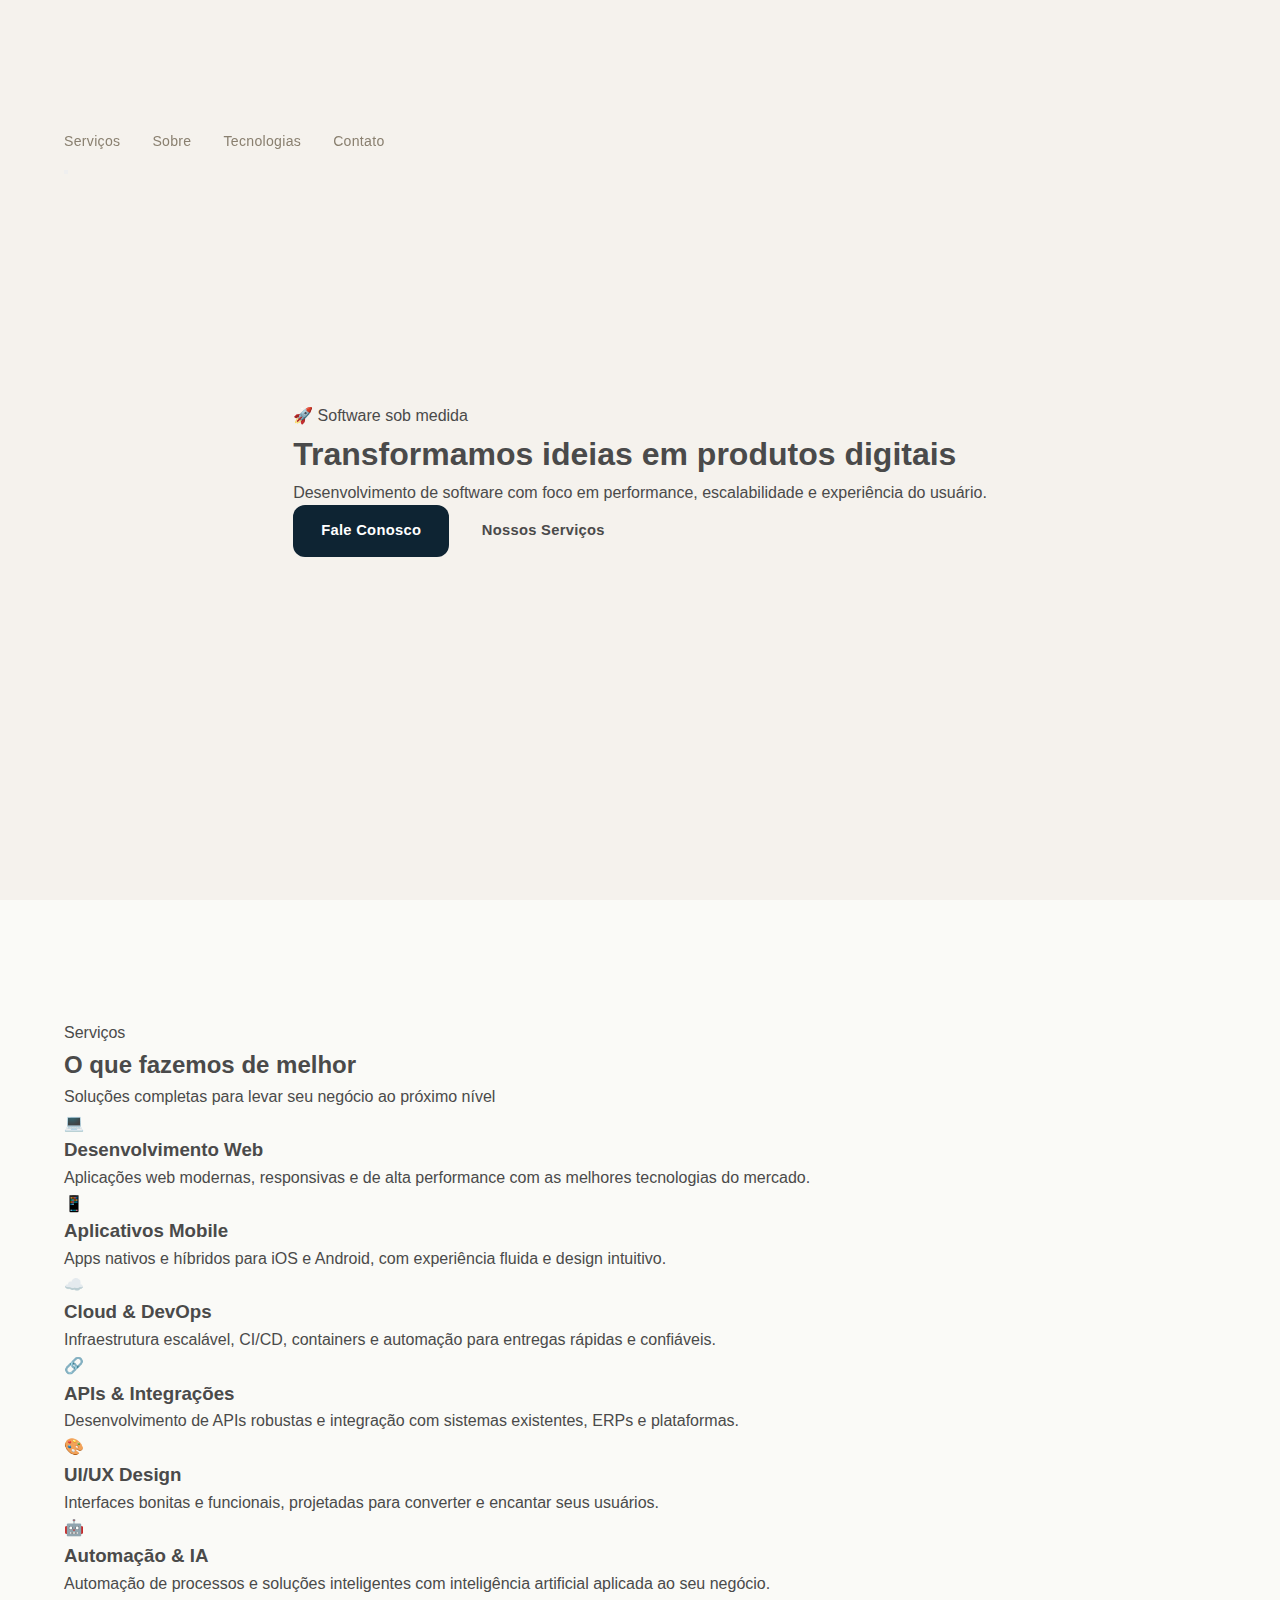
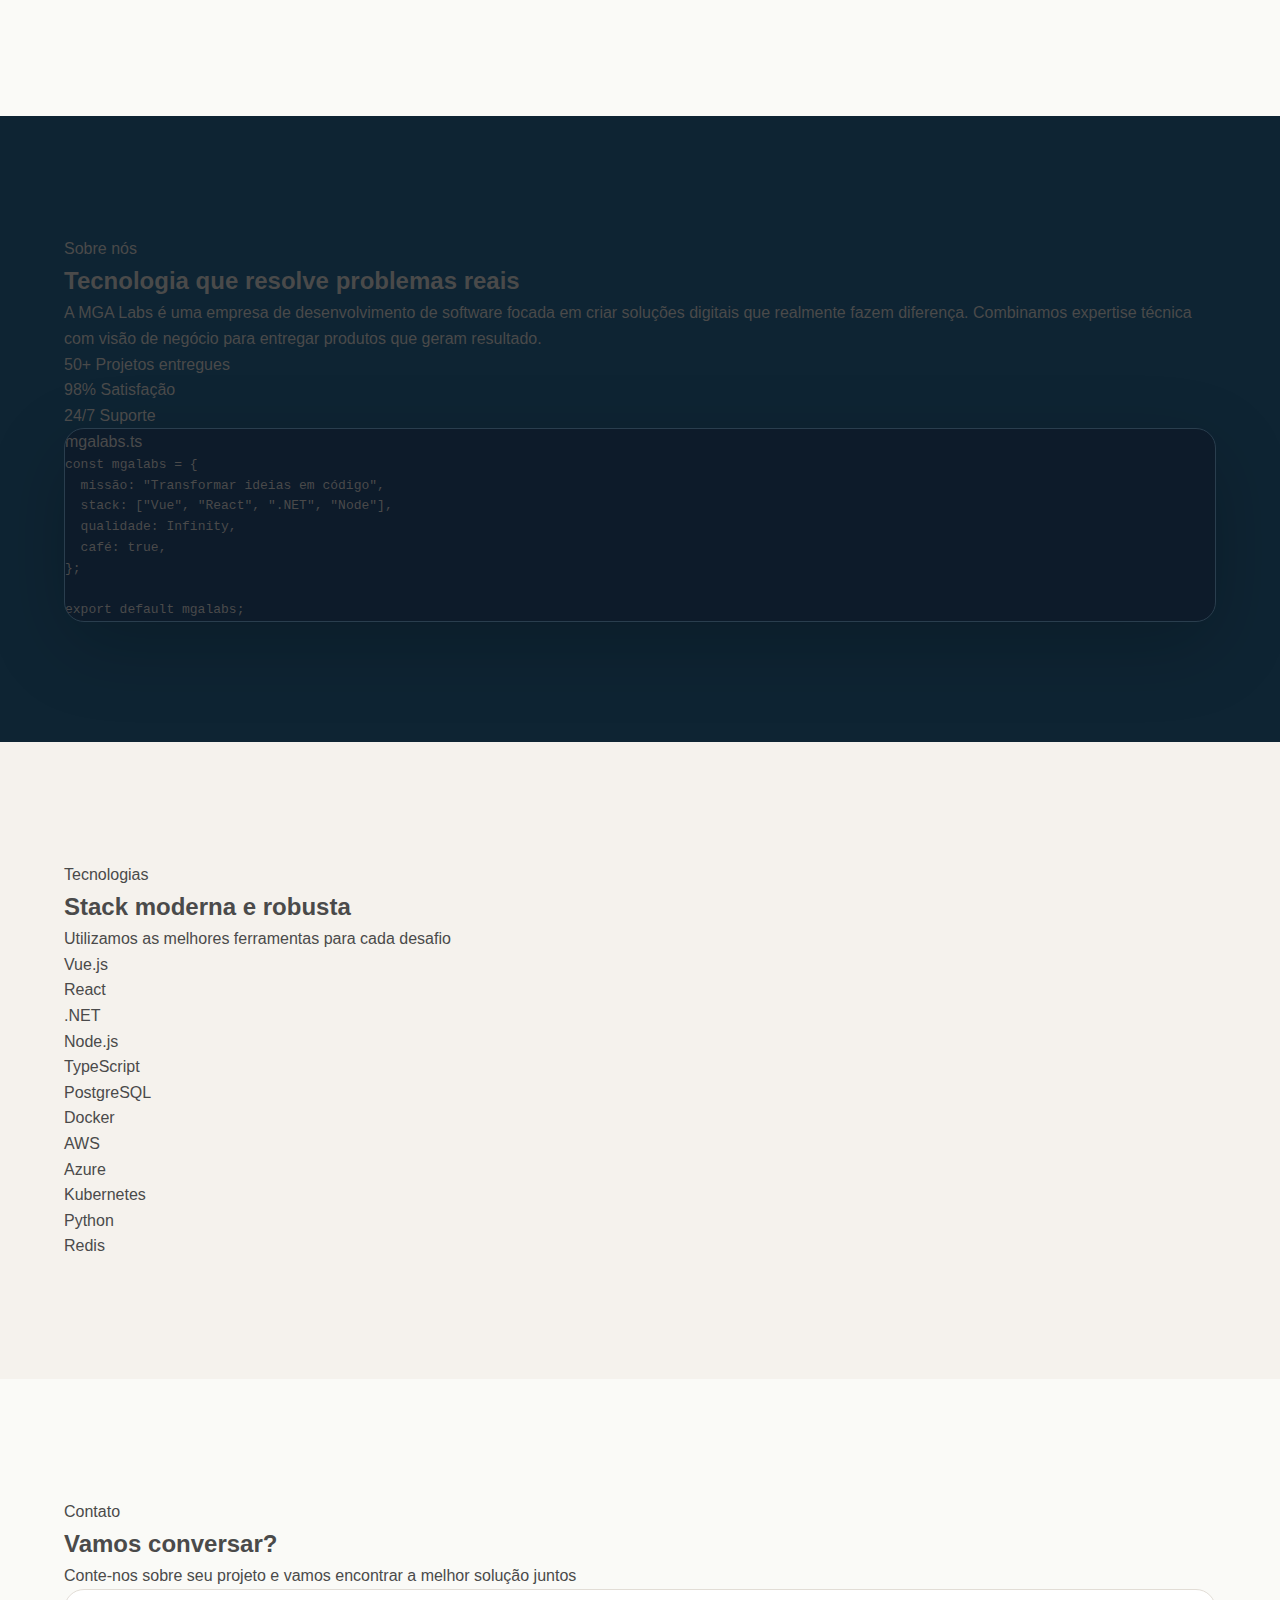
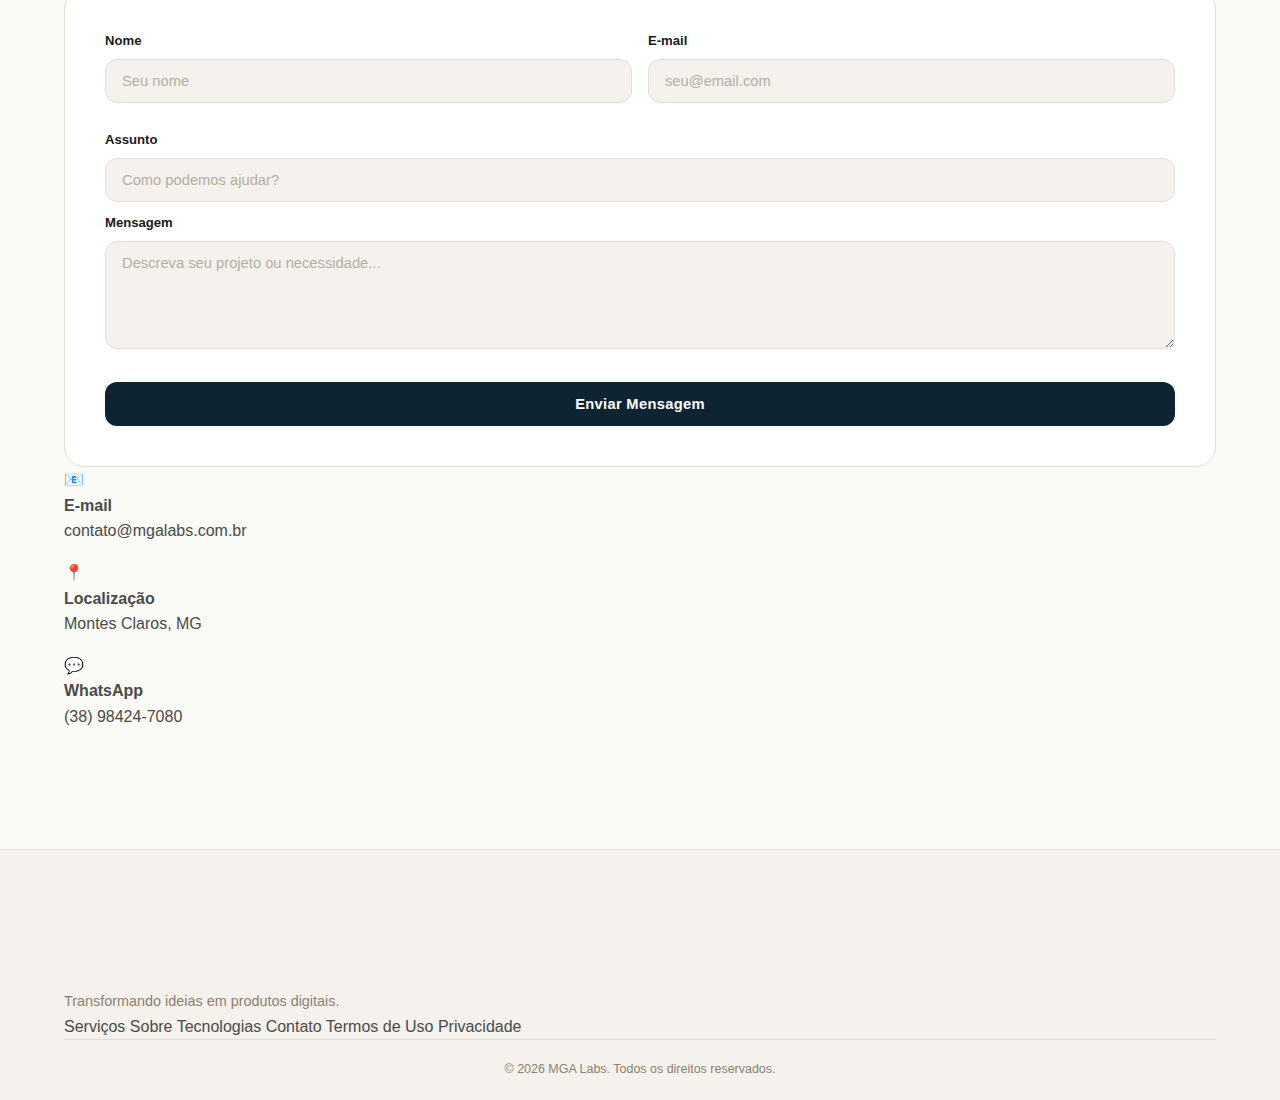
<file: index.html>
<!DOCTYPE html>
<html lang="pt-BR">
<head>
  <meta charset="UTF-8">
  <meta name="viewport" content="width=device-width, initial-scale=1.0">
  <title>MGA Labs | Desenvolvimento de Software</title>
  <meta name="description" content="MGA Labs - Soluções em desenvolvimento de software sob medida. Transformamos ideias em produtos digitais de alta performance.">
  <link rel="preconnect" href="https://fonts.googleapis.com">
  <link rel="preconnect" href="https://fonts.gstatic.com" crossorigin>
  <link href="https://fonts.googleapis.com/css2?family=Inter:wght@300;400;500;600;700;800&display=swap" rel="stylesheet">
  <link rel="stylesheet" href="style.css">
  <link rel="icon" type="image/png" href="logo.png">
</head>
<body>
  <!-- Navbar -->
  <nav class="navbar" id="navbar">
    <div class="container nav-content">
      <a href="#" class="nav-logo">
        <img src="logo.png" alt="MGA Labs" class="logo-img">
      </a>
      <ul class="nav-links">
        <li><a href="#services">Serviços</a></li>
        <li><a href="#about">Sobre</a></li>
        <li><a href="#tech">Tecnologias</a></li>
        <li><a href="#contact">Contato</a></li>
      </ul>
      <button class="nav-toggle" aria-label="Menu" onclick="toggleMenu()">
        <span></span><span></span><span></span>
      </button>
    </div>
  </nav>

  <!-- Hero -->
  <section class="hero">
    <div class="hero-bg"></div>
    <div class="container hero-content">
      <div class="hero-badge">🚀 Software sob medida</div>
      <h1>Transformamos <span class="gradient-text">ideias</span> em produtos digitais</h1>
      <p class="hero-subtitle">Desenvolvimento de software com foco em performance, escalabilidade e experiência do usuário.</p>
      <div class="hero-actions">
        <a href="#contact" class="btn btn-primary">Fale Conosco</a>
        <a href="#services" class="btn btn-outline">Nossos Serviços</a>
      </div>
    </div>
  </section>

  <!-- Services -->
  <section class="services" id="services">
    <div class="container">
      <div class="section-header">
        <span class="section-tag">Serviços</span>
        <h2>O que fazemos de melhor</h2>
        <p>Soluções completas para levar seu negócio ao próximo nível</p>
      </div>
      <div class="services-grid">
        <div class="service-card">
          <div class="service-icon">💻</div>
          <h3>Desenvolvimento Web</h3>
          <p>Aplicações web modernas, responsivas e de alta performance com as melhores tecnologias do mercado.</p>
        </div>
        <div class="service-card">
          <div class="service-icon">📱</div>
          <h3>Aplicativos Mobile</h3>
          <p>Apps nativos e híbridos para iOS e Android, com experiência fluida e design intuitivo.</p>
        </div>
        <div class="service-card">
          <div class="service-icon">☁️</div>
          <h3>Cloud & DevOps</h3>
          <p>Infraestrutura escalável, CI/CD, containers e automação para entregas rápidas e confiáveis.</p>
        </div>
        <div class="service-card">
          <div class="service-icon">🔗</div>
          <h3>APIs & Integrações</h3>
          <p>Desenvolvimento de APIs robustas e integração com sistemas existentes, ERPs e plataformas.</p>
        </div>
        <div class="service-card">
          <div class="service-icon">🎨</div>
          <h3>UI/UX Design</h3>
          <p>Interfaces bonitas e funcionais, projetadas para converter e encantar seus usuários.</p>
        </div>
        <div class="service-card">
          <div class="service-icon">🤖</div>
          <h3>Automação & IA</h3>
          <p>Automação de processos e soluções inteligentes com inteligência artificial aplicada ao seu negócio.</p>
        </div>
      </div>
    </div>
  </section>

  <!-- About -->
  <section class="about" id="about">
    <div class="container about-content">
      <div class="about-text">
        <span class="section-tag">Sobre nós</span>
        <h2>Tecnologia que resolve problemas reais</h2>
        <p>A MGA Labs é uma empresa de desenvolvimento de software focada em criar soluções digitais que realmente fazem diferença. Combinamos expertise técnica com visão de negócio para entregar produtos que geram resultado.</p>
        <div class="stats">
          <div class="stat">
            <span class="stat-number">50+</span>
            <span class="stat-label">Projetos entregues</span>
          </div>
          <div class="stat">
            <span class="stat-number">98%</span>
            <span class="stat-label">Satisfação</span>
          </div>
          <div class="stat">
            <span class="stat-number">24/7</span>
            <span class="stat-label">Suporte</span>
          </div>
        </div>
      </div>
      <div class="about-visual">
        <div class="code-window">
          <div class="code-header">
            <span class="dot red"></span>
            <span class="dot yellow"></span>
            <span class="dot green"></span>
            <span class="code-title">mgalabs.ts</span>
          </div>
          <pre class="code-body"><code><span class="kw">const</span> <span class="var">mgalabs</span> = {
  <span class="key">missão</span>: <span class="str">"Transformar ideias em código"</span>,
  <span class="key">stack</span>: [<span class="str">"Vue"</span>, <span class="str">"React"</span>, <span class="str">".NET"</span>, <span class="str">"Node"</span>],
  <span class="key">qualidade</span>: <span class="num">Infinity</span>,
  <span class="key">café</span>: <span class="bool">true</span>,
};

<span class="kw">export default</span> mgalabs;</code></pre>
        </div>
      </div>
    </div>
  </section>

  <!-- Tech -->
  <section class="tech" id="tech">
    <div class="container">
      <div class="section-header">
        <span class="section-tag">Tecnologias</span>
        <h2>Stack moderna e robusta</h2>
        <p>Utilizamos as melhores ferramentas para cada desafio</p>
      </div>
      <div class="tech-grid">
        <div class="tech-item">Vue.js</div>
        <div class="tech-item">React</div>
        <div class="tech-item">.NET</div>
        <div class="tech-item">Node.js</div>
        <div class="tech-item">TypeScript</div>
        <div class="tech-item">PostgreSQL</div>
        <div class="tech-item">Docker</div>
        <div class="tech-item">AWS</div>
        <div class="tech-item">Azure</div>
        <div class="tech-item">Kubernetes</div>
        <div class="tech-item">Python</div>
        <div class="tech-item">Redis</div>
      </div>
    </div>
  </section>

  <!-- Contact -->
  <section class="contact" id="contact">
    <div class="container">
      <div class="section-header">
        <span class="section-tag">Contato</span>
        <h2>Vamos conversar?</h2>
        <p>Conte-nos sobre seu projeto e vamos encontrar a melhor solução juntos</p>
      </div>
      <div class="contact-content">
        <form class="contact-form" onsubmit="handleSubmit(event)" novalidate>
          <div class="form-row">
            <div class="form-group">
              <label for="name">Nome</label>
              <input type="text" id="name" placeholder="Seu nome">
              <span class="field-hint"></span>
            </div>
            <div class="form-group">
              <label for="email">E-mail</label>
              <input type="email" id="email" placeholder="seu@email.com">
              <span class="field-hint"></span>
            </div>
          </div>
          <div class="form-group">
            <label for="subject">Assunto</label>
            <input type="text" id="subject" placeholder="Como podemos ajudar?">
          </div>
          <div class="form-group">
            <label for="message">Mensagem</label>
            <textarea id="message" rows="5" placeholder="Descreva seu projeto ou necessidade..."></textarea>
            <span class="field-hint"></span>
          </div>
          <button type="submit" class="btn btn-primary btn-full">Enviar Mensagem</button>
        </form>
        <div class="contact-info">
          <div class="info-card">
            <span class="info-icon">📧</span>
            <h4>E-mail</h4>
            <p>contato@mgalabs.com.br</p>
          </div>
          <div class="info-card">
            <span class="info-icon">📍</span>
            <h4>Localização</h4>
            <p>Montes Claros, MG</p>
          </div>
          <div class="info-card">
            <span class="info-icon">💬</span>
            <h4>WhatsApp</h4>
            <a href="https://wa.me/5538984247080" class="info-link">(38) 98424-7080</a>
          </div>
        </div>
      </div>
    </div>
  </section>

  <!-- Footer -->
  <footer class="footer">
    <div class="container footer-content">
      <div class="footer-brand">
        <img src="logo.png" alt="MGA Labs" class="logo-img footer-logo">
        <p>Transformando ideias em produtos digitais.</p>
      </div>
      <div class="footer-links">
        <a href="#services">Serviços</a>
        <a href="#about">Sobre</a>
        <a href="#tech">Tecnologias</a>
        <a href="#contact">Contato</a>
        <a href="/termos.html">Termos de Uso</a>
        <a href="/privacidade.html">Privacidade</a>
      </div>
      <div class="footer-bottom">
        <p>&copy; 2026 MGA Labs. Todos os direitos reservados.</p>
      </div>
    </div>
  </footer>

  <script>
    // Navbar scroll
    window.addEventListener('scroll', () => {
      document.getElementById('navbar').classList.toggle('scrolled', window.scrollY > 50);
    });

    // Mobile menu
    function toggleMenu() {
      document.querySelector('.nav-links').classList.toggle('active');
      document.querySelector('.nav-toggle').classList.toggle('active');
    }

    // Smooth scroll
    document.querySelectorAll('a[href^="#"]').forEach(a => {
      a.addEventListener('click', e => {
        e.preventDefault();
        const t = document.querySelector(a.getAttribute('href'));
        if (t) { t.scrollIntoView({ behavior: 'smooth' }); toggleMenu(); }
      });
    });

    // Form validation
    function validateField(input, message) {
      const hint = input.parentElement.querySelector('.field-hint');
      if (!hint) return true;
      if (!input.value.trim()) {
        hint.textContent = message;
        hint.classList.add('error');
        input.classList.add('input-error');
        return false;
      }
      if (input.type === 'email' && !/^[^\s@]+@[^\s@]+\.[^\s@]+$/.test(input.value.trim())) {
        hint.textContent = 'Informe um e-mail válido';
        hint.classList.add('error');
        input.classList.add('input-error');
        return false;
      }
      hint.textContent = '';
      hint.classList.remove('error');
      input.classList.remove('input-error');
      return true;
    }

    // Clear hint on typing
    document.querySelectorAll('.contact-form input, .contact-form textarea').forEach(el => {
      el.addEventListener('input', () => {
        const hint = el.parentElement.querySelector('.field-hint');
        if (hint) { hint.textContent = ''; hint.classList.remove('error'); }
        el.classList.remove('input-error');
      });
    });

    function handleSubmit(e) {
      e.preventDefault();
      const name = document.getElementById('name');
      const email = document.getElementById('email');
      const message = document.getElementById('message');
      const v1 = validateField(name, 'Informe seu nome');
      const v2 = validateField(email, 'Informe seu e-mail');
      const v3 = validateField(message, 'Escreva sua mensagem');
      if (!v1 || !v2 || !v3) return;
      alert('Mensagem enviada! Entraremos em contato em breve.');
      e.target.reset();
    }

    // Animate on scroll
    const observer = new IntersectionObserver(entries => {
      entries.forEach(e => { if (e.isIntersecting) e.target.classList.add('visible'); });
    }, { threshold: 0.1 });
    document.querySelectorAll('.service-card, .tech-item, .info-card, .stat').forEach(el => {
      el.classList.add('animate');
      observer.observe(el);
    });
  </script>
</body>
</html>
</file>
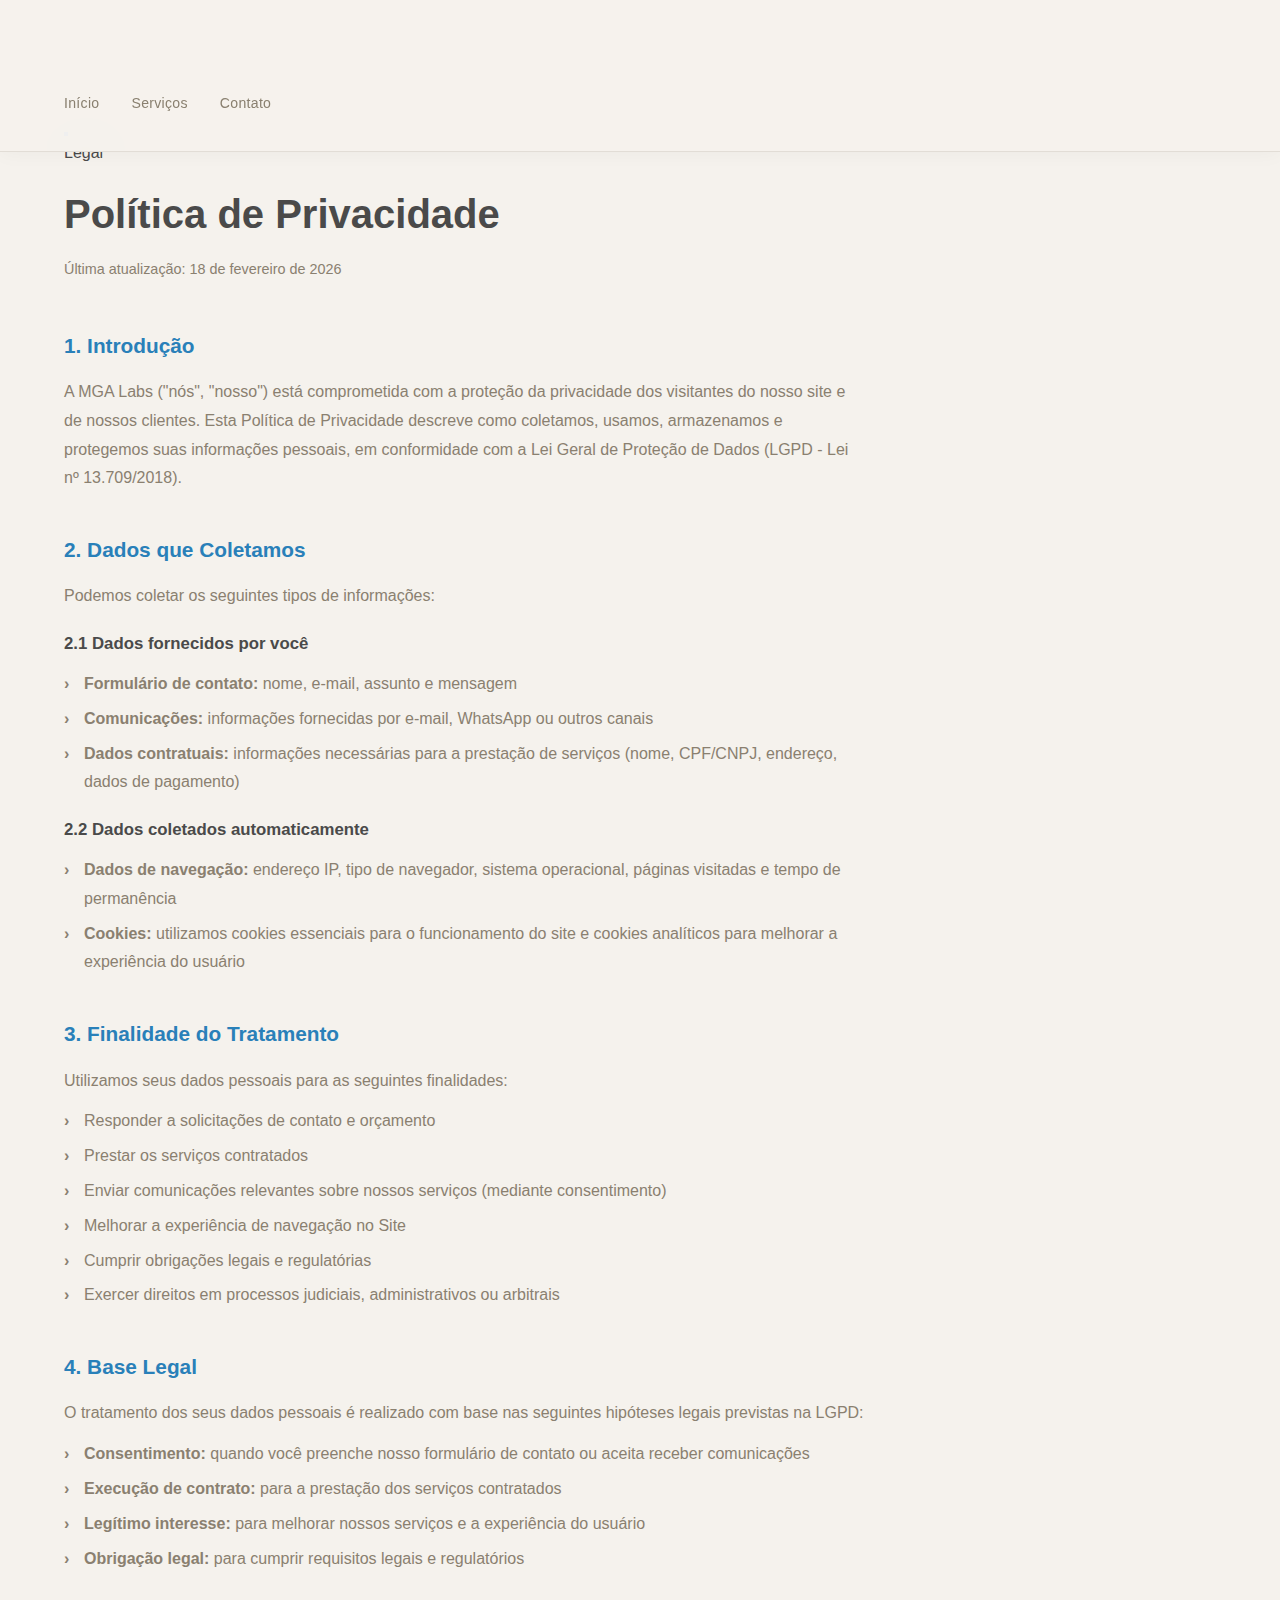
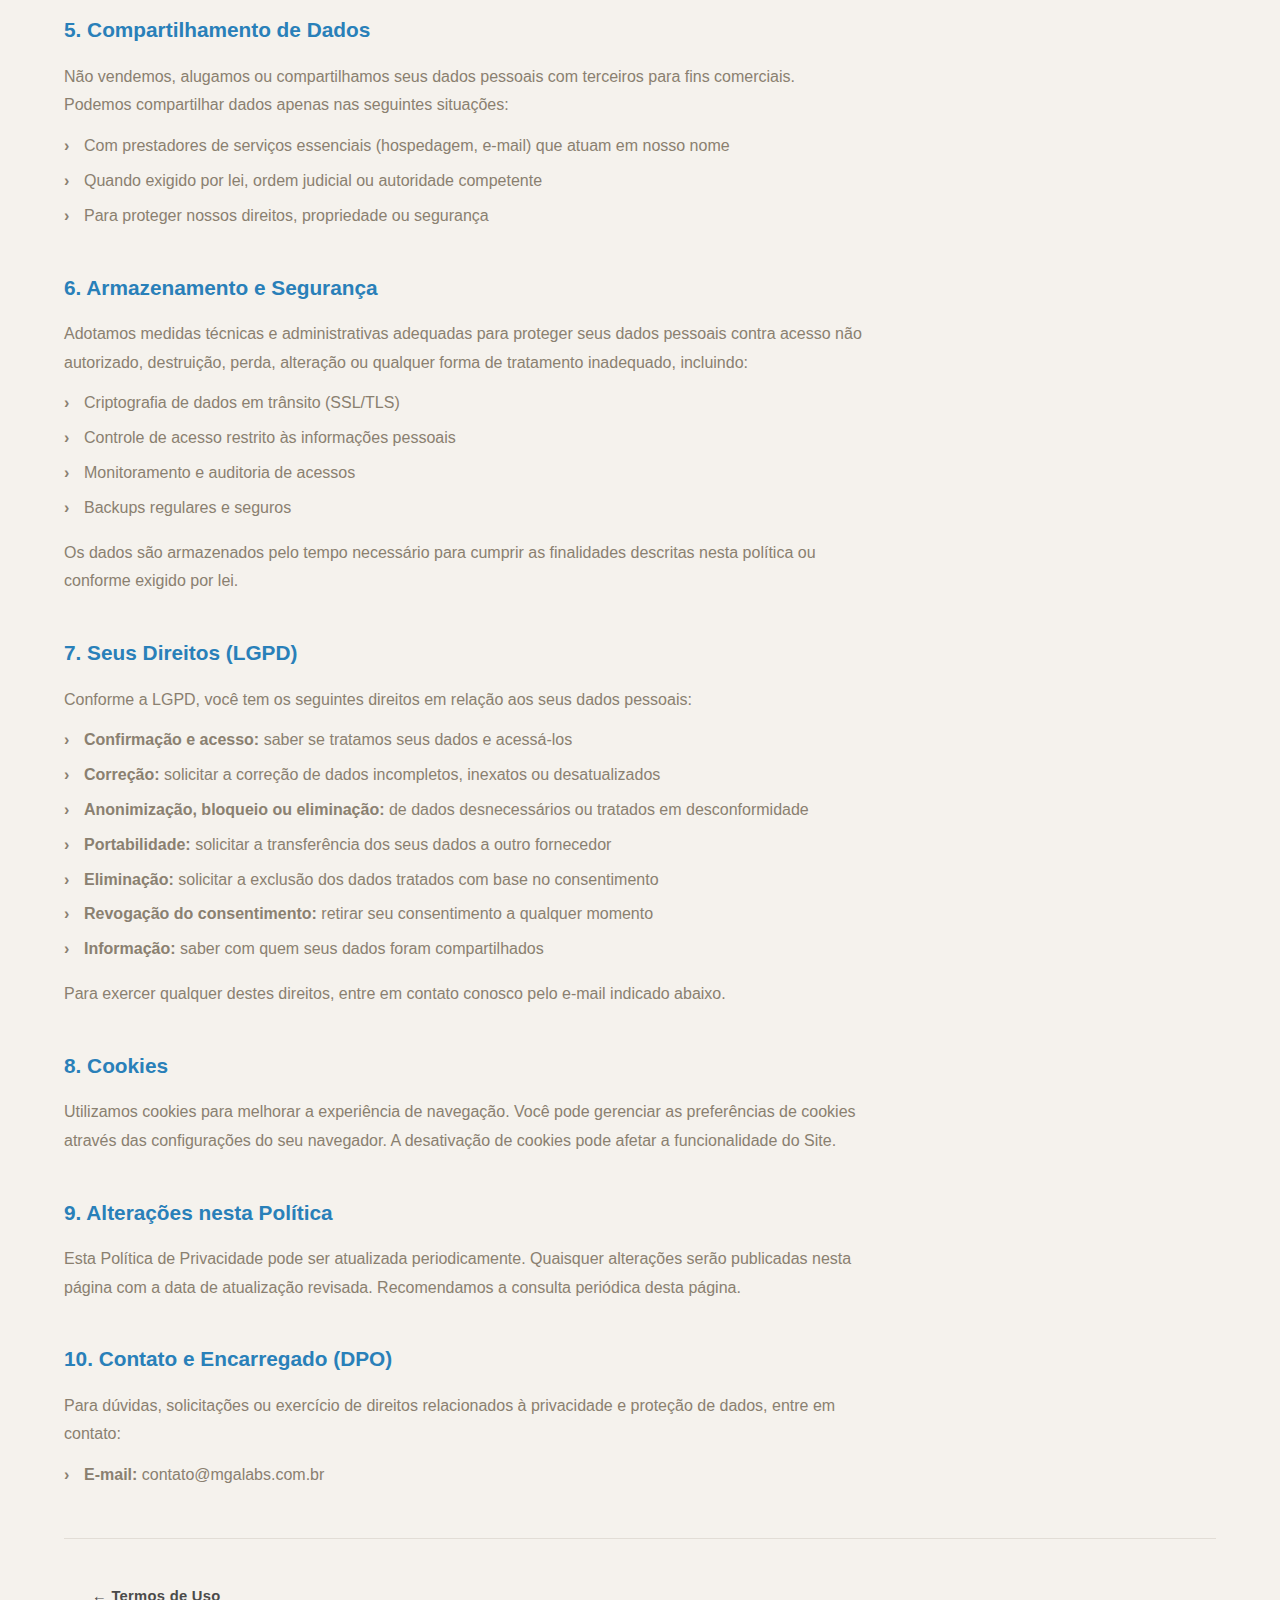
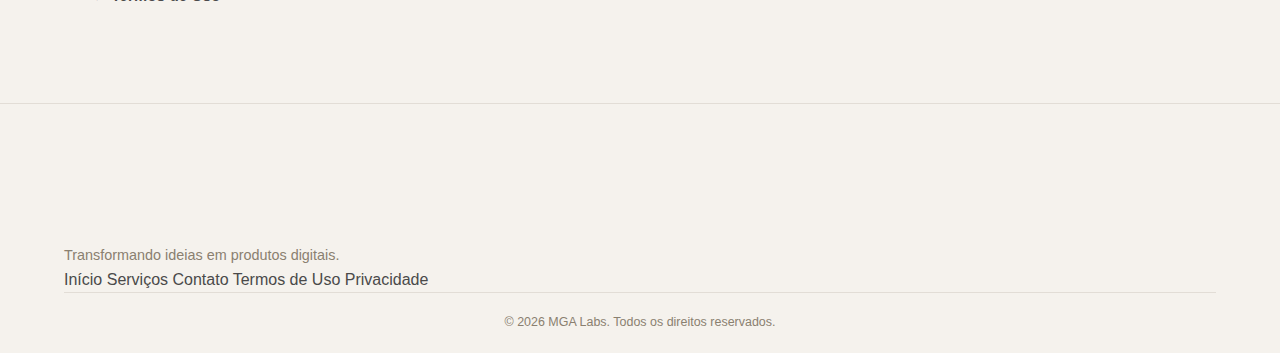
<file: privacidade.html>
<!DOCTYPE html>
<html lang="pt-BR">
<head>
  <meta charset="UTF-8">
  <meta name="viewport" content="width=device-width, initial-scale=1.0">
  <title>Política de Privacidade | MGA Labs</title>
  <meta name="description" content="Política de Privacidade da MGA Labs - Desenvolvimento de Software.">
  <link rel="preconnect" href="https://fonts.googleapis.com">
  <link rel="preconnect" href="https://fonts.gstatic.com" crossorigin>
  <link href="https://fonts.googleapis.com/css2?family=Inter:wght@300;400;500;600;700;800&display=swap" rel="stylesheet">
  <link rel="stylesheet" href="style.css">
  <link rel="stylesheet" href="legal.css">
  <link rel="icon" type="image/png" href="logo.png">
</head>
<body>
  <!-- Navbar -->
  <nav class="navbar scrolled" id="navbar">
    <div class="container nav-content">
      <a href="/" class="nav-logo">
        <img src="logo.png" alt="MGA Labs" class="logo-img">
      </a>
      <ul class="nav-links">
        <li><a href="/">Início</a></li>
        <li><a href="/#services">Serviços</a></li>
        <li><a href="/#contact">Contato</a></li>
      </ul>
      <button class="nav-toggle" aria-label="Menu" onclick="toggleMenu()">
        <span></span><span></span><span></span>
      </button>
    </div>
  </nav>

  <!-- Content -->
  <section class="legal-page">
    <div class="container">
      <div class="legal-header">
        <span class="section-tag">Legal</span>
        <h1>Política de Privacidade</h1>
        <p class="legal-updated">Última atualização: 18 de fevereiro de 2026</p>
      </div>

      <div class="legal-content">
        <div class="legal-section">
          <h2>1. Introdução</h2>
          <p>A MGA Labs ("nós", "nosso") está comprometida com a proteção da privacidade dos visitantes do nosso site e de nossos clientes. Esta Política de Privacidade descreve como coletamos, usamos, armazenamos e protegemos suas informações pessoais, em conformidade com a Lei Geral de Proteção de Dados (LGPD - Lei nº 13.709/2018).</p>
        </div>

        <div class="legal-section">
          <h2>2. Dados que Coletamos</h2>
          <p>Podemos coletar os seguintes tipos de informações:</p>

          <h3>2.1 Dados fornecidos por você</h3>
          <ul>
            <li><strong>Formulário de contato:</strong> nome, e-mail, assunto e mensagem</li>
            <li><strong>Comunicações:</strong> informações fornecidas por e-mail, WhatsApp ou outros canais</li>
            <li><strong>Dados contratuais:</strong> informações necessárias para a prestação de serviços (nome, CPF/CNPJ, endereço, dados de pagamento)</li>
          </ul>

          <h3>2.2 Dados coletados automaticamente</h3>
          <ul>
            <li><strong>Dados de navegação:</strong> endereço IP, tipo de navegador, sistema operacional, páginas visitadas e tempo de permanência</li>
            <li><strong>Cookies:</strong> utilizamos cookies essenciais para o funcionamento do site e cookies analíticos para melhorar a experiência do usuário</li>
          </ul>
        </div>

        <div class="legal-section">
          <h2>3. Finalidade do Tratamento</h2>
          <p>Utilizamos seus dados pessoais para as seguintes finalidades:</p>
          <ul>
            <li>Responder a solicitações de contato e orçamento</li>
            <li>Prestar os serviços contratados</li>
            <li>Enviar comunicações relevantes sobre nossos serviços (mediante consentimento)</li>
            <li>Melhorar a experiência de navegação no Site</li>
            <li>Cumprir obrigações legais e regulatórias</li>
            <li>Exercer direitos em processos judiciais, administrativos ou arbitrais</li>
          </ul>
        </div>

        <div class="legal-section">
          <h2>4. Base Legal</h2>
          <p>O tratamento dos seus dados pessoais é realizado com base nas seguintes hipóteses legais previstas na LGPD:</p>
          <ul>
            <li><strong>Consentimento:</strong> quando você preenche nosso formulário de contato ou aceita receber comunicações</li>
            <li><strong>Execução de contrato:</strong> para a prestação dos serviços contratados</li>
            <li><strong>Legítimo interesse:</strong> para melhorar nossos serviços e a experiência do usuário</li>
            <li><strong>Obrigação legal:</strong> para cumprir requisitos legais e regulatórios</li>
          </ul>
        </div>

        <div class="legal-section">
          <h2>5. Compartilhamento de Dados</h2>
          <p>Não vendemos, alugamos ou compartilhamos seus dados pessoais com terceiros para fins comerciais. Podemos compartilhar dados apenas nas seguintes situações:</p>
          <ul>
            <li>Com prestadores de serviços essenciais (hospedagem, e-mail) que atuam em nosso nome</li>
            <li>Quando exigido por lei, ordem judicial ou autoridade competente</li>
            <li>Para proteger nossos direitos, propriedade ou segurança</li>
          </ul>
        </div>

        <div class="legal-section">
          <h2>6. Armazenamento e Segurança</h2>
          <p>Adotamos medidas técnicas e administrativas adequadas para proteger seus dados pessoais contra acesso não autorizado, destruição, perda, alteração ou qualquer forma de tratamento inadequado, incluindo:</p>
          <ul>
            <li>Criptografia de dados em trânsito (SSL/TLS)</li>
            <li>Controle de acesso restrito às informações pessoais</li>
            <li>Monitoramento e auditoria de acessos</li>
            <li>Backups regulares e seguros</li>
          </ul>
          <p>Os dados são armazenados pelo tempo necessário para cumprir as finalidades descritas nesta política ou conforme exigido por lei.</p>
        </div>

        <div class="legal-section">
          <h2>7. Seus Direitos (LGPD)</h2>
          <p>Conforme a LGPD, você tem os seguintes direitos em relação aos seus dados pessoais:</p>
          <ul>
            <li><strong>Confirmação e acesso:</strong> saber se tratamos seus dados e acessá-los</li>
            <li><strong>Correção:</strong> solicitar a correção de dados incompletos, inexatos ou desatualizados</li>
            <li><strong>Anonimização, bloqueio ou eliminação:</strong> de dados desnecessários ou tratados em desconformidade</li>
            <li><strong>Portabilidade:</strong> solicitar a transferência dos seus dados a outro fornecedor</li>
            <li><strong>Eliminação:</strong> solicitar a exclusão dos dados tratados com base no consentimento</li>
            <li><strong>Revogação do consentimento:</strong> retirar seu consentimento a qualquer momento</li>
            <li><strong>Informação:</strong> saber com quem seus dados foram compartilhados</li>
          </ul>
          <p>Para exercer qualquer destes direitos, entre em contato conosco pelo e-mail indicado abaixo.</p>
        </div>

        <div class="legal-section">
          <h2>8. Cookies</h2>
          <p>Utilizamos cookies para melhorar a experiência de navegação. Você pode gerenciar as preferências de cookies através das configurações do seu navegador. A desativação de cookies pode afetar a funcionalidade do Site.</p>
        </div>

        <div class="legal-section">
          <h2>9. Alterações nesta Política</h2>
          <p>Esta Política de Privacidade pode ser atualizada periodicamente. Quaisquer alterações serão publicadas nesta página com a data de atualização revisada. Recomendamos a consulta periódica desta página.</p>
        </div>

        <div class="legal-section">
          <h2>10. Contato e Encarregado (DPO)</h2>
          <p>Para dúvidas, solicitações ou exercício de direitos relacionados à privacidade e proteção de dados, entre em contato:</p>
          <ul>
            <li><strong>E-mail:</strong> contato@mgalabs.com.br</li>
          </ul>
        </div>
      </div>

      <div class="legal-nav">
        <a href="/termos.html" class="btn btn-outline">← Termos de Uso</a>
      </div>
    </div>
  </section>

  <!-- Footer -->
  <footer class="footer">
    <div class="container footer-content">
      <div class="footer-brand">
        <img src="logo.png" alt="MGA Labs" class="logo-img footer-logo">
        <p>Transformando ideias em produtos digitais.</p>
      </div>
      <div class="footer-links">
        <a href="/">Início</a>
        <a href="/#services">Serviços</a>
        <a href="/#contact">Contato</a>
        <a href="/termos.html">Termos de Uso</a>
        <a href="/privacidade.html">Privacidade</a>
      </div>
      <div class="footer-bottom">
        <p>&copy; 2026 MGA Labs. Todos os direitos reservados.</p>
      </div>
    </div>
  </footer>

  <script>
    function toggleMenu() {
      document.querySelector('.nav-links').classList.toggle('active');
      document.querySelector('.nav-toggle').classList.toggle('active');
    }
  </script>
</body>
</html>
</file>
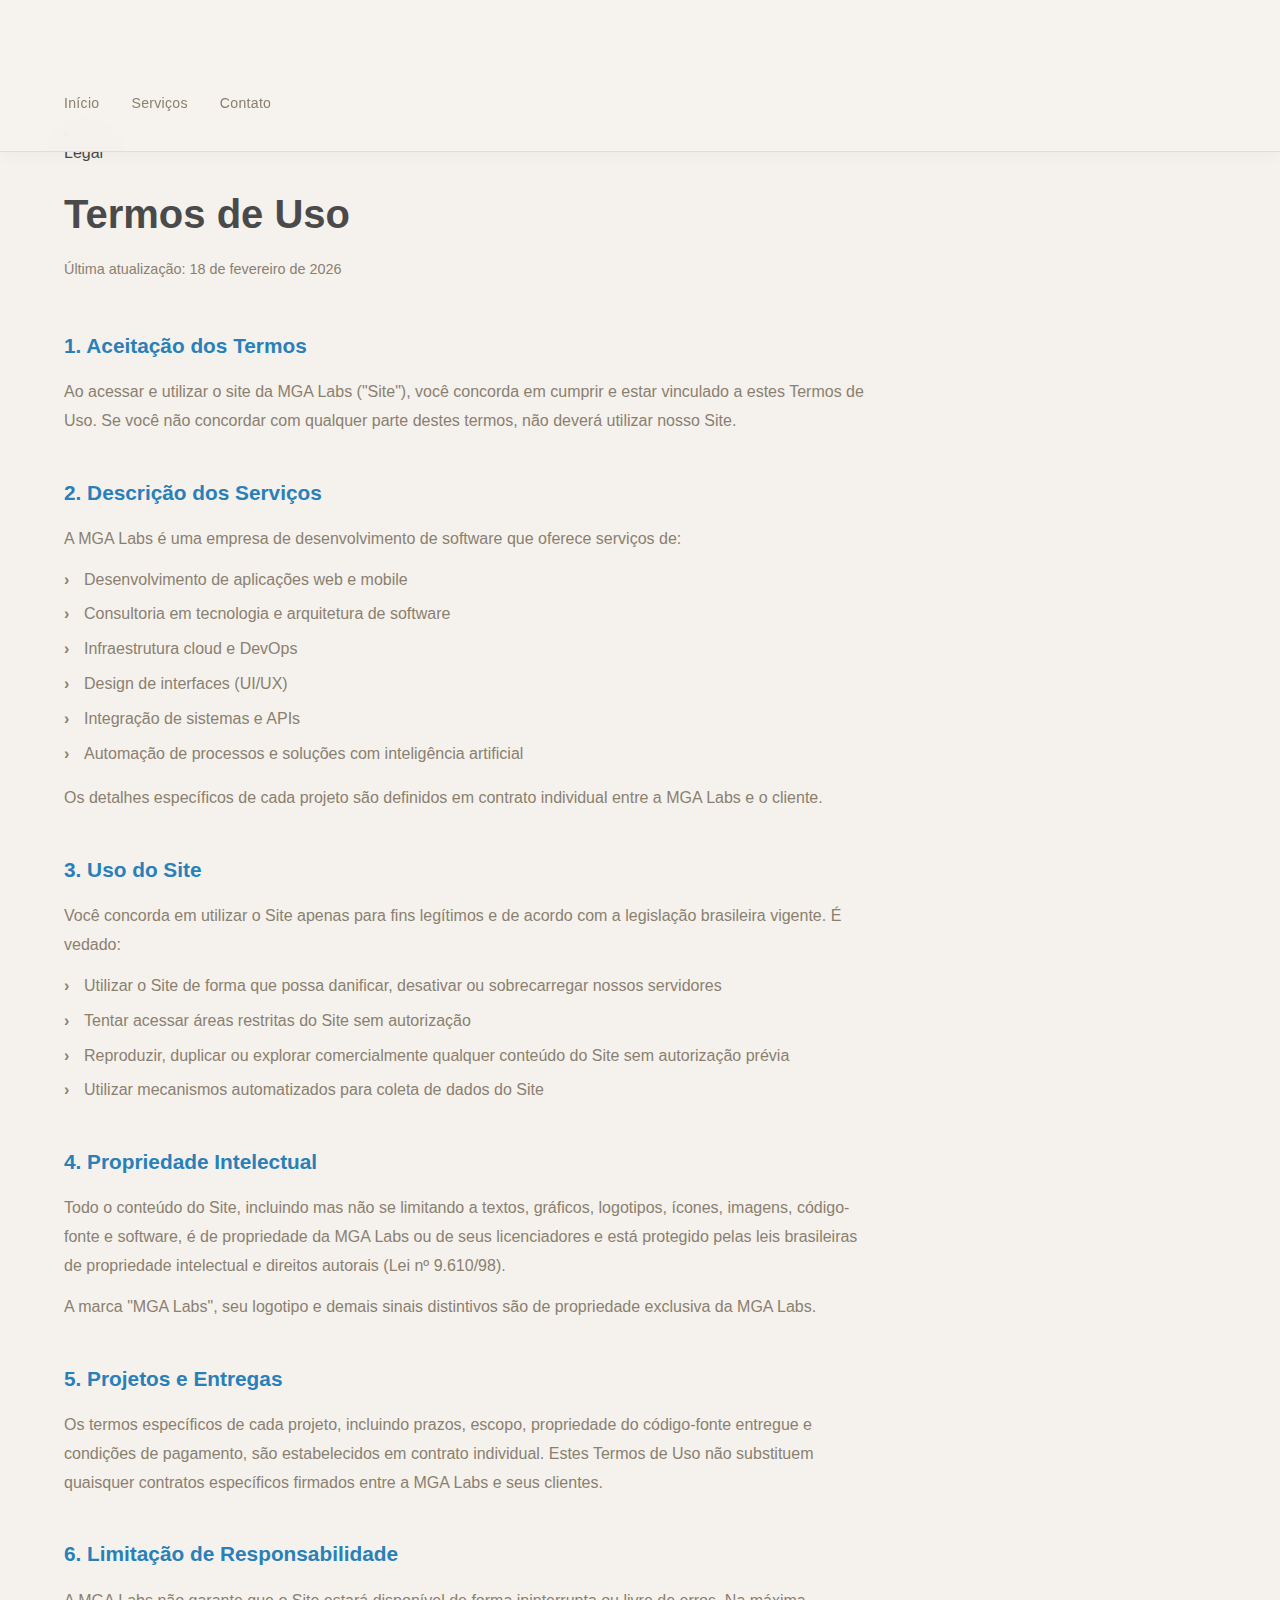
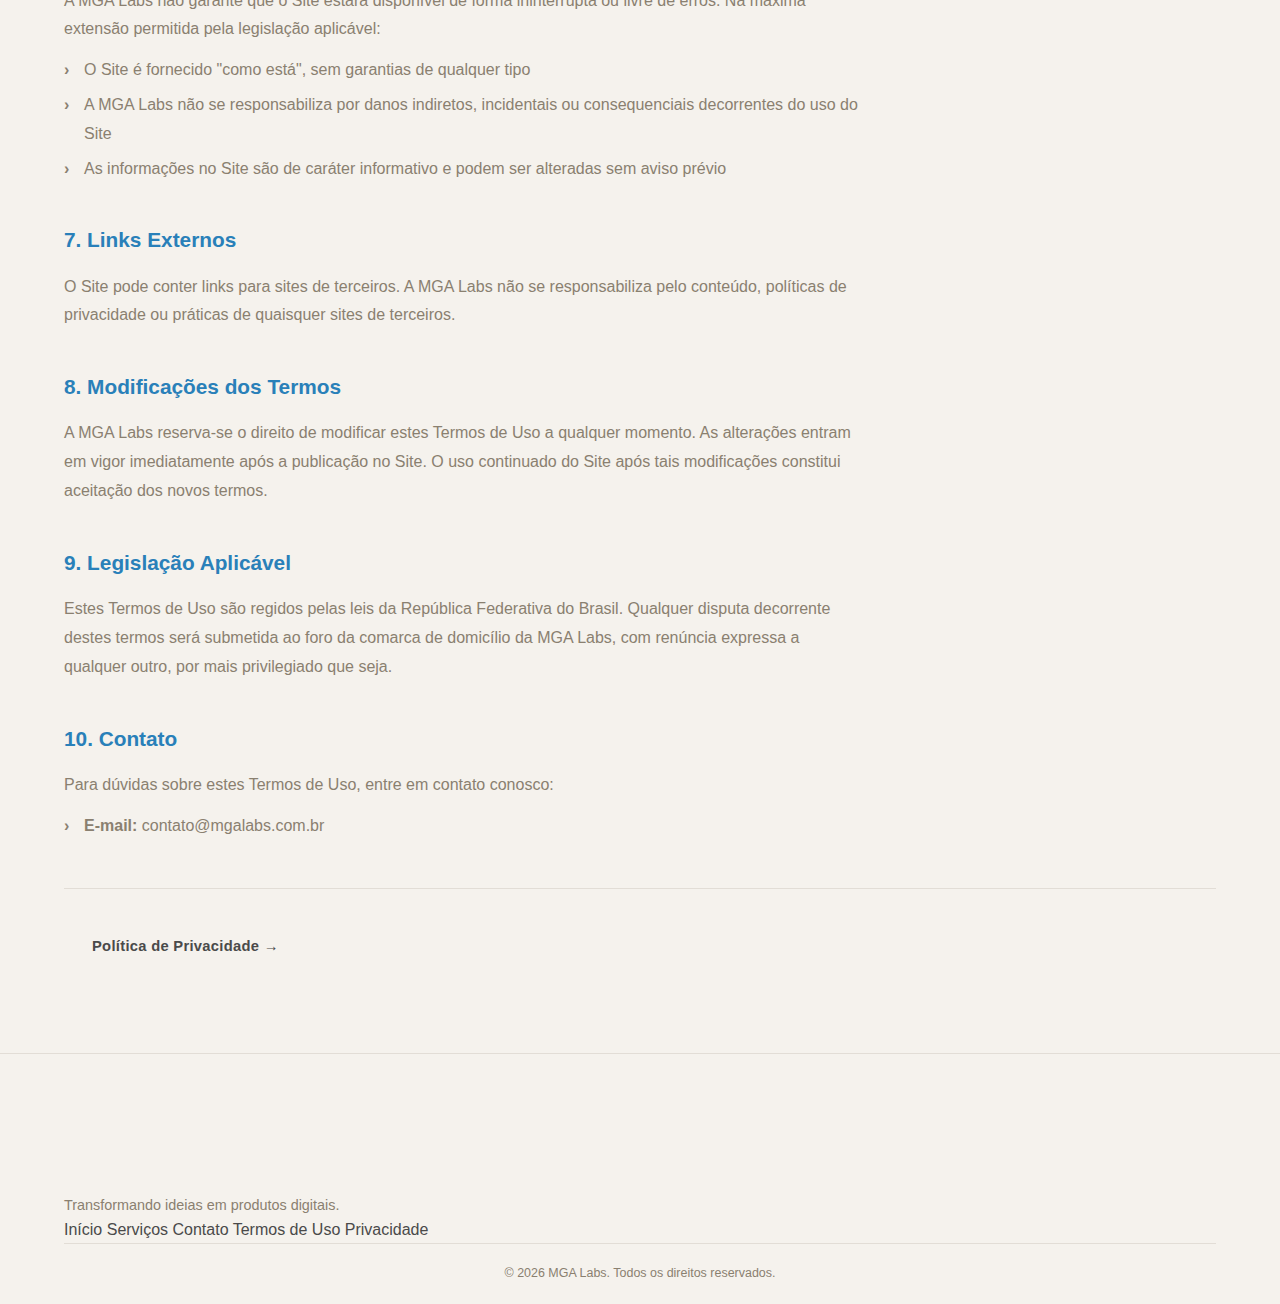
<file: termos.html>
<!DOCTYPE html>
<html lang="pt-BR">
<head>
  <meta charset="UTF-8">
  <meta name="viewport" content="width=device-width, initial-scale=1.0">
  <title>Termos de Uso | MGA Labs</title>
  <meta name="description" content="Termos de Uso da MGA Labs - Desenvolvimento de Software.">
  <link rel="preconnect" href="https://fonts.googleapis.com">
  <link rel="preconnect" href="https://fonts.gstatic.com" crossorigin>
  <link href="https://fonts.googleapis.com/css2?family=Inter:wght@300;400;500;600;700;800&display=swap" rel="stylesheet">
  <link rel="stylesheet" href="style.css">
  <link rel="stylesheet" href="legal.css">
  <link rel="icon" type="image/png" href="logo.png">
</head>
<body>
  <!-- Navbar -->
  <nav class="navbar scrolled" id="navbar">
    <div class="container nav-content">
      <a href="/" class="nav-logo">
        <img src="logo.png" alt="MGA Labs" class="logo-img">
      </a>
      <ul class="nav-links">
        <li><a href="/">Início</a></li>
        <li><a href="/#services">Serviços</a></li>
        <li><a href="/#contact">Contato</a></li>
      </ul>
      <button class="nav-toggle" aria-label="Menu" onclick="toggleMenu()">
        <span></span><span></span><span></span>
      </button>
    </div>
  </nav>

  <!-- Content -->
  <section class="legal-page">
    <div class="container">
      <div class="legal-header">
        <span class="section-tag">Legal</span>
        <h1>Termos de Uso</h1>
        <p class="legal-updated">Última atualização: 18 de fevereiro de 2026</p>
      </div>

      <div class="legal-content">
        <div class="legal-section">
          <h2>1. Aceitação dos Termos</h2>
          <p>Ao acessar e utilizar o site da MGA Labs ("Site"), você concorda em cumprir e estar vinculado a estes Termos de Uso. Se você não concordar com qualquer parte destes termos, não deverá utilizar nosso Site.</p>
        </div>

        <div class="legal-section">
          <h2>2. Descrição dos Serviços</h2>
          <p>A MGA Labs é uma empresa de desenvolvimento de software que oferece serviços de:</p>
          <ul>
            <li>Desenvolvimento de aplicações web e mobile</li>
            <li>Consultoria em tecnologia e arquitetura de software</li>
            <li>Infraestrutura cloud e DevOps</li>
            <li>Design de interfaces (UI/UX)</li>
            <li>Integração de sistemas e APIs</li>
            <li>Automação de processos e soluções com inteligência artificial</li>
          </ul>
          <p>Os detalhes específicos de cada projeto são definidos em contrato individual entre a MGA Labs e o cliente.</p>
        </div>

        <div class="legal-section">
          <h2>3. Uso do Site</h2>
          <p>Você concorda em utilizar o Site apenas para fins legítimos e de acordo com a legislação brasileira vigente. É vedado:</p>
          <ul>
            <li>Utilizar o Site de forma que possa danificar, desativar ou sobrecarregar nossos servidores</li>
            <li>Tentar acessar áreas restritas do Site sem autorização</li>
            <li>Reproduzir, duplicar ou explorar comercialmente qualquer conteúdo do Site sem autorização prévia</li>
            <li>Utilizar mecanismos automatizados para coleta de dados do Site</li>
          </ul>
        </div>

        <div class="legal-section">
          <h2>4. Propriedade Intelectual</h2>
          <p>Todo o conteúdo do Site, incluindo mas não se limitando a textos, gráficos, logotipos, ícones, imagens, código-fonte e software, é de propriedade da MGA Labs ou de seus licenciadores e está protegido pelas leis brasileiras de propriedade intelectual e direitos autorais (Lei nº 9.610/98).</p>
          <p>A marca "MGA Labs", seu logotipo e demais sinais distintivos são de propriedade exclusiva da MGA Labs.</p>
        </div>

        <div class="legal-section">
          <h2>5. Projetos e Entregas</h2>
          <p>Os termos específicos de cada projeto, incluindo prazos, escopo, propriedade do código-fonte entregue e condições de pagamento, são estabelecidos em contrato individual. Estes Termos de Uso não substituem quaisquer contratos específicos firmados entre a MGA Labs e seus clientes.</p>
        </div>

        <div class="legal-section">
          <h2>6. Limitação de Responsabilidade</h2>
          <p>A MGA Labs não garante que o Site estará disponível de forma ininterrupta ou livre de erros. Na máxima extensão permitida pela legislação aplicável:</p>
          <ul>
            <li>O Site é fornecido "como está", sem garantias de qualquer tipo</li>
            <li>A MGA Labs não se responsabiliza por danos indiretos, incidentais ou consequenciais decorrentes do uso do Site</li>
            <li>As informações no Site são de caráter informativo e podem ser alteradas sem aviso prévio</li>
          </ul>
        </div>

        <div class="legal-section">
          <h2>7. Links Externos</h2>
          <p>O Site pode conter links para sites de terceiros. A MGA Labs não se responsabiliza pelo conteúdo, políticas de privacidade ou práticas de quaisquer sites de terceiros.</p>
        </div>

        <div class="legal-section">
          <h2>8. Modificações dos Termos</h2>
          <p>A MGA Labs reserva-se o direito de modificar estes Termos de Uso a qualquer momento. As alterações entram em vigor imediatamente após a publicação no Site. O uso continuado do Site após tais modificações constitui aceitação dos novos termos.</p>
        </div>

        <div class="legal-section">
          <h2>9. Legislação Aplicável</h2>
          <p>Estes Termos de Uso são regidos pelas leis da República Federativa do Brasil. Qualquer disputa decorrente destes termos será submetida ao foro da comarca de domicílio da MGA Labs, com renúncia expressa a qualquer outro, por mais privilegiado que seja.</p>
        </div>

        <div class="legal-section">
          <h2>10. Contato</h2>
          <p>Para dúvidas sobre estes Termos de Uso, entre em contato conosco:</p>
          <ul>
            <li><strong>E-mail:</strong> contato@mgalabs.com.br</li>
          </ul>
        </div>
      </div>

      <div class="legal-nav">
        <a href="/privacidade.html" class="btn btn-outline">Política de Privacidade →</a>
      </div>
    </div>
  </section>

  <!-- Footer -->
  <footer class="footer">
    <div class="container footer-content">
      <div class="footer-brand">
        <img src="logo.png" alt="MGA Labs" class="logo-img footer-logo">
        <p>Transformando ideias em produtos digitais.</p>
      </div>
      <div class="footer-links">
        <a href="/">Início</a>
        <a href="/#services">Serviços</a>
        <a href="/#contact">Contato</a>
        <a href="/termos.html">Termos de Uso</a>
        <a href="/privacidade.html">Privacidade</a>
      </div>
      <div class="footer-bottom">
        <p>&copy; 2026 MGA Labs. Todos os direitos reservados.</p>
      </div>
    </div>
  </footer>

  <script>
    function toggleMenu() {
      document.querySelector('.nav-links').classList.toggle('active');
      document.querySelector('.nav-toggle').classList.toggle('active');
    }
  </script>
</body>
</html>
</file>
<file: style.css>
/* ═══════════════════════════════════════════════
   MGA Labs — Editorial Landing
   Fonts: Playfair Display (display) + Outfit (body) + JetBrains Mono (code)
   ═══════════════════════════════════════════════ */

/* === Variables === */
:root {
  --cream: #F5F2ED;
  --warm-white: #FAFAF7;
  --deep: #0E2433;
  --deep-soft: #163044;
  --primary: #1A4A6B;
  --primary-light: #2980B9;
  --teal: #17A589;
  --teal-light: #1DD3A8;
  --text-dark: #1A1A1A;
  --text-body: #4A4A4A;
  --text-muted: #8A8070;
  --border: #E2DDD6;
  --border-dark: #2A3E4E;
  --card-bg: #FFFFFF;
  --radius: 12px;
  --radius-lg: 20px;
  --font-display: 'Playfair Display', Georgia, serif;
  --font-body: 'Outfit', -apple-system, sans-serif;
  --font-mono: 'JetBrains Mono', 'Fira Code', monospace;
}

/* === Reset === */
*, *::before, *::after { box-sizing: border-box; margin: 0; padding: 0; }
html { scroll-behavior: smooth; }
body {
  font-family: var(--font-body);
  background: var(--cream);
  color: var(--text-body);
  line-height: 1.6;
  overflow-x: hidden;
  -webkit-font-smoothing: antialiased;
}
body.menu-open { overflow: hidden; }
a { color: inherit; text-decoration: none; }
img { max-width: 100%; display: block; }

/* Custom selection */
::selection { background: var(--teal); color: #fff; }

/* Custom scrollbar */
::-webkit-scrollbar { width: 8px; }
::-webkit-scrollbar-track { background: var(--cream); }
::-webkit-scrollbar-thumb { background: var(--border); border-radius: 4px; }
::-webkit-scrollbar-thumb:hover { background: var(--text-muted); }

/* === Layout === */
.container { max-width: 1200px; margin: 0 auto; padding: 0 24px; }

/* === Animations === */
[data-animate] {
  opacity: 0;
  transition: opacity 0.7s ease, transform 0.7s ease;
}
[data-animate="fade-up"] { transform: translateY(40px); }
[data-animate="fade-right"] { transform: translateX(-40px); }
[data-animate="fade-left"] { transform: translateX(40px); }
[data-animate].in-view {
  opacity: 1;
  transform: translate(0);
}

/* ═══════════════ NAVBAR ═══════════════ */
.navbar {
  position: fixed; top: 0; left: 0; right: 0; z-index: 100;
  padding: 18px 0;
  transition: all 0.4s cubic-bezier(.4,0,.2,1);
}
.navbar.scrolled {
  background: rgba(245, 242, 237, 0.92);
  backdrop-filter: blur(20px);
  -webkit-backdrop-filter: blur(20px);
  border-bottom: 1px solid var(--border);
  padding: 10px 0;
  box-shadow: 0 1px 20px rgba(0,0,0,0.04);
}
.nav-container {
  max-width: 1200px; margin: 0 auto; padding: 0 24px;
  display: flex; align-items: center; justify-content: space-between;
}
.nav-logo { display: flex; align-items: center; }
.logo-img {
  height: 110px; width: auto;
  transition: height 0.3s;
}
.navbar.scrolled .logo-img { height: 80px; }
.nav-links {
  display: flex; list-style: none; align-items: center; gap: 32px;
}
.nav-links a {
  font-size: 0.88rem; font-weight: 500; color: var(--text-muted);
  letter-spacing: 0.3px;
  transition: color 0.25s;
  position: relative;
}
.nav-links a::after {
  content: ''; position: absolute; bottom: -4px; left: 0;
  width: 0; height: 1.5px; background: var(--primary);
  transition: width 0.3s;
}
.nav-links a:hover { color: var(--text-dark); }
.nav-links a:hover::after { width: 100%; }

/* Portal button */
.nav-portal {
  padding: 10px 22px !important;
  background: var(--deep);
  border-radius: 99px;
  color: #fff !important;
  font-weight: 600 !important;
  font-size: 0.85rem !important;
  letter-spacing: 0.5px;
  transition: all 0.3s;
}
.nav-portal::after { display: none !important; }
.nav-portal:hover {
  background: var(--primary);
  transform: translateY(-2px);
  box-shadow: 0 6px 20px rgba(26, 74, 107, 0.25);
}

/* Hamburger */
.hamburger {
  display: none; background: none; border: none; cursor: pointer;
  padding: 6px; width: 32px; height: 32px;
  position: relative; z-index: 101;
}
.hamburger span {
  display: block; width: 22px; height: 2px;
  background: var(--text-dark);
  margin: 5px auto;
  transition: all 0.3s;
  border-radius: 2px;
}
.hamburger.open span:nth-child(1) { transform: rotate(45deg) translate(5px, 5px); }
.hamburger.open span:nth-child(2) { opacity: 0; }
.hamburger.open span:nth-child(3) { transform: rotate(-45deg) translate(5px, -5px); }

/* ═══════════════ HERO ═══════════════ */
.hero {
  min-height: 100vh;
  display: flex; align-items: center;
  position: relative;
  padding: 140px 0 80px;
  background: var(--cream);
  overflow: hidden;
}

/* Dot grid background */
.hero-dots {
  position: absolute; inset: 0; z-index: 0;
  background-image: radial-gradient(circle, rgba(14,36,51,0.06) 1px, transparent 1px);
  background-size: 32px 32px;
}

.hero-grid {
  position: relative; z-index: 1;
  display: grid;
  grid-template-columns: 1fr 1fr;
  gap: 60px;
  align-items: center;
}

/* Hero copy */
.hero-copy { max-width: 560px; }
.hero-eyebrow {
  display: inline-flex; align-items: center; gap: 8px;
  font-size: 0.82rem; font-weight: 500;
  color: var(--text-muted);
  letter-spacing: 0.5px;
  margin-bottom: 28px;
}
.eyebrow-pulse {
  width: 8px; height: 8px; border-radius: 50%;
  background: var(--teal);
  animation: pulse-dot 2s ease-in-out infinite;
}
@keyframes pulse-dot {
  0%, 100% { opacity: 1; box-shadow: 0 0 0 0 rgba(23, 165, 137, 0.4); }
  50% { opacity: 0.8; box-shadow: 0 0 0 8px rgba(23, 165, 137, 0); }
}

.hero-h1 {
  font-family: var(--font-display);
  font-size: clamp(2.8rem, 5.5vw, 4.2rem);
  font-weight: 700;
  line-height: 1.12;
  color: var(--text-dark);
  margin-bottom: 24px;
  letter-spacing: -0.02em;
}
.hero-h1 em {
  font-style: italic;
  color: var(--primary);
}

.hero-sub {
  font-size: 1.1rem;
  color: var(--text-muted);
  line-height: 1.7;
  margin-bottom: 40px;
}

.hero-ctas { display: flex; gap: 16px; flex-wrap: wrap; }

/* Hero visual */
.hero-visual { position: relative; }

/* Floating badge */
.hero-badge-float {
  position: absolute;
  bottom: -20px; left: -30px;
  background: var(--card-bg);
  border: 1px solid var(--border);
  border-radius: var(--radius);
  padding: 16px 22px;
  text-align: center;
  box-shadow: 0 12px 40px rgba(0,0,0,0.08);
  animation: float-badge 4s ease-in-out infinite;
}
@keyframes float-badge {
  0%, 100% { transform: translateY(0); }
  50% { transform: translateY(-8px); }
}
.hbf-n {
  display: block;
  font-family: var(--font-display);
  font-size: 1.8rem; font-weight: 700;
  color: var(--teal);
}
.hbf-n sup { font-size: 0.5em; }
.hbf-l {
  font-size: 0.72rem;
  color: var(--text-muted);
  text-transform: uppercase;
  letter-spacing: 1px;
}

/* Scroll hint */
.hero-scroll-hint {
  position: absolute;
  bottom: 32px; left: 50%;
  transform: translateX(-50%);
  display: flex; flex-direction: column;
  align-items: center; gap: 8px;
  color: var(--text-muted);
  font-size: 0.7rem;
  letter-spacing: 1.5px;
  text-transform: uppercase;
}
.scroll-rail {
  width: 2px; height: 32px;
  background: var(--border);
  border-radius: 2px;
  overflow: hidden;
}
.scroll-car {
  width: 2px; height: 10px;
  background: var(--primary);
  border-radius: 2px;
  animation: scroll-car 2s ease-in-out infinite;
}
@keyframes scroll-car {
  0% { transform: translateY(-10px); }
  100% { transform: translateY(32px); }
}

/* ═══════════════ BUTTONS ═══════════════ */
.btn {
  display: inline-flex; align-items: center; justify-content: center;
  gap: 8px;
  padding: 14px 28px;
  border-radius: var(--radius);
  font-family: var(--font-body);
  font-weight: 600;
  font-size: 0.92rem;
  letter-spacing: 0.3px;
  cursor: pointer; border: none;
  transition: all 0.3s cubic-bezier(.4,0,.2,1);
}
.btn-primary {
  background: var(--deep);
  color: #fff;
}
.btn-primary:hover {
  background: var(--primary);
  transform: translateY(-2px);
  box-shadow: 0 8px 30px rgba(26, 74, 107, 0.2);
}
.btn-ghost {
  background: transparent;
  color: var(--text-dark);
  border: 1.5px solid var(--border);
}
.btn-ghost:hover {
  border-color: var(--primary);
  color: var(--primary);
}
.btn-teal {
  background: var(--teal);
  color: #fff;
}
.btn-teal:hover {
  background: var(--teal-light);
  transform: translateY(-2px);
  box-shadow: 0 6px 20px rgba(23, 165, 137, 0.3);
}
.btn-full { width: 100%; }
.btn-success { background: var(--teal) !important; }
.btn-error { background: #c0392b !important; }
.btn:disabled { opacity: 0.7; cursor: not-allowed; }

/* ═══════════════ SECTION HEADERS ═══════════════ */
.sec-head { margin-bottom: 64px; }
.sec-eyebrow {
  display: inline-flex; align-items: center; gap: 10px;
  font-size: 0.82rem; font-weight: 600;
  color: var(--text-muted);
  text-transform: uppercase;
  letter-spacing: 1.5px;
  margin-bottom: 16px;
}
.sec-eyebrow--light { color: rgba(255,255,255,0.5); }
.num-pill {
  display: inline-flex; align-items: center; justify-content: center;
  width: 28px; height: 28px;
  border-radius: 8px;
  background: rgba(26, 74, 107, 0.08);
  color: var(--primary);
  font-size: 0.72rem;
  font-weight: 700;
  font-family: var(--font-mono);
}
.num-pill--teal {
  background: rgba(23, 165, 137, 0.15);
  color: var(--teal-light);
}
.sec-title {
  font-family: var(--font-display);
  font-size: clamp(2rem, 4vw, 2.8rem);
  font-weight: 700;
  color: var(--text-dark);
  line-height: 1.2;
  margin-bottom: 14px;
  letter-spacing: -0.01em;
}
.sec-title em { font-style: italic; color: var(--primary); }
.sec-title--light { color: #fff; }
.sec-title--light em { color: var(--teal-light); }
.sec-sub {
  font-size: 1.05rem;
  color: var(--text-muted);
  max-width: 500px;
}

/* ═══════════════ SERVICES ═══════════════ */
.services {
  padding: 120px 0;
  background: var(--warm-white);
  position: relative;
}

.svc-grid {
  display: grid;
  grid-template-columns: repeat(3, 1fr);
  gap: 24px;
}

.svc-card {
  background: var(--card-bg);
  border: 1px solid var(--border);
  border-radius: var(--radius-lg);
  padding: 36px 32px;
  position: relative;
  transition: all 0.35s cubic-bezier(.4,0,.2,1);
  overflow: hidden;
}
.svc-card::before {
  content: '';
  position: absolute; top: 0; left: 0;
  width: 3px; height: 0;
  background: var(--teal);
  transition: height 0.4s;
  border-radius: 0 0 3px 3px;
}
.svc-card:hover {
  transform: translateY(-6px);
  box-shadow: 0 20px 60px rgba(0,0,0,0.06);
  border-color: rgba(26, 74, 107, 0.15);
}
.svc-card:hover::before { height: 100%; }

.svc-n {
  position: absolute;
  top: 16px; right: 20px;
  font-family: var(--font-mono);
  font-size: 0.7rem;
  color: var(--border);
  font-weight: 500;
}
.svc-icon {
  width: 44px; height: 44px;
  display: flex; align-items: center; justify-content: center;
  border-radius: 12px;
  background: rgba(26, 74, 107, 0.06);
  color: var(--primary);
  margin-bottom: 20px;
}
.svc-card h3 {
  font-family: var(--font-display);
  font-size: 1.15rem;
  font-weight: 600;
  color: var(--text-dark);
  margin-bottom: 10px;
}
.svc-card p {
  font-size: 0.9rem;
  color: var(--text-muted);
  line-height: 1.65;
}

/* ═══════════════ ABOUT ═══════════════ */
.about {
  padding: 120px 0;
  background: var(--deep);
  position: relative;
  overflow: hidden;
}
.about-glow {
  position: absolute;
  width: 600px; height: 600px;
  border-radius: 50%;
  background: radial-gradient(circle, rgba(23,165,137,0.12), transparent 70%);
  top: -200px; right: -200px;
  pointer-events: none;
}

.about-grid {
  display: grid;
  grid-template-columns: 1.1fr 0.9fr;
  gap: 80px;
  align-items: center;
}

.about-p {
  color: rgba(255,255,255,0.6);
  font-size: 1rem;
  line-height: 1.8;
  margin-bottom: 48px;
}

/* Stats */
.stats-row {
  display: flex;
  align-items: center;
  gap: 32px;
}
.stat-item { text-align: center; }
.stat-n {
  display: block;
  font-family: var(--font-display);
  font-size: 2.2rem;
  font-weight: 700;
  color: #fff;
}
.stat-n sup { font-size: 0.45em; }
.stat-l {
  font-size: 0.78rem;
  color: rgba(255,255,255,0.4);
  text-transform: uppercase;
  letter-spacing: 0.5px;
}
.stat-divider {
  width: 1px; height: 48px;
  background: var(--border-dark);
}

/* Code Window (shared hero + about) */
.code-window {
  background: #0D1B2A;
  border: 1px solid var(--border-dark);
  border-radius: var(--radius-lg);
  overflow: hidden;
  box-shadow: 0 24px 80px rgba(0,0,0,0.2);
}
.cw-header {
  display: flex; align-items: center; gap: 8px;
  padding: 14px 18px;
  background: rgba(0,0,0,0.3);
  border-bottom: 1px solid rgba(255,255,255,0.05);
}
.dot { width: 12px; height: 12px; border-radius: 50%; }
.dot-red { background: #ff5f57; }
.dot-yellow { background: #febc2e; }
.dot-green { background: #28c840; }
.cw-title {
  margin-left: 8px;
  font-family: var(--font-mono);
  font-size: 0.78rem;
  color: rgba(255,255,255,0.4);
}
.cw-lang {
  margin-left: auto;
  font-family: var(--font-mono);
  font-size: 0.7rem;
  color: rgba(255,255,255,0.25);
  padding: 2px 8px;
  background: rgba(255,255,255,0.05);
  border-radius: 4px;
}
.cw-body {
  padding: 24px;
  font-family: var(--font-mono);
  font-size: 0.82rem;
  line-height: 1.8;
  color: rgba(255,255,255,0.5);
  overflow-x: auto;
}
.cw-statusbar {
  display: flex; align-items: center; justify-content: space-between;
  padding: 10px 18px;
  background: rgba(0,0,0,0.2);
  border-top: 1px solid rgba(255,255,255,0.05);
  font-family: var(--font-mono);
  font-size: 0.7rem;
  color: rgba(255,255,255,0.3);
}
.cw-status { display: flex; align-items: center; gap: 6px; }
.status-dot {
  width: 6px; height: 6px; border-radius: 50%;
  background: var(--teal);
  animation: pulse-dot 2s ease-in-out infinite;
}

/* Syntax tokens */
.tok-kw { color: #5DADE2; }
.tok-var { color: var(--teal-light); }
.tok-type { color: #F7DC6F; }
.tok-key { color: #85C1E9; }
.tok-str { color: #58D68D; }
.tok-num { color: #F0B27A; }
.tok-bool { color: #EC7063; }
.tok-punc { color: rgba(255,255,255,0.35); }
.tok-cc { color: rgba(255,255,255,0.25); font-style: italic; }
.tok-id { color: #F7DC6F; }

/* ═══════════════ TECH ═══════════════ */
.tech {
  padding: 120px 0;
  background: var(--cream);
}

.tech-groups {
  display: grid;
  grid-template-columns: repeat(4, 1fr);
  gap: 32px;
}
.tech-group {
  padding: 28px;
  background: var(--card-bg);
  border: 1px solid var(--border);
  border-radius: var(--radius-lg);
}
.tg-label {
  font-size: 0.72rem;
  font-weight: 600;
  text-transform: uppercase;
  letter-spacing: 1.5px;
  color: var(--text-muted);
  margin-bottom: 16px;
  padding-bottom: 12px;
  border-bottom: 1px solid var(--border);
}
.tech-pills { display: flex; flex-wrap: wrap; gap: 8px; }
.tech-pill {
  padding: 8px 16px;
  border: 1px solid var(--border);
  border-radius: 99px;
  font-size: 0.85rem;
  font-weight: 500;
  color: var(--text-body);
  transition: all 0.25s;
  cursor: default;
}
.tech-pill:hover {
  border-color: var(--primary);
  color: var(--primary);
  background: rgba(26, 74, 107, 0.04);
  transform: translateY(-2px);
}

/* ═══════════════ CONTACT ═══════════════ */
.contact {
  padding: 120px 0;
  background: var(--warm-white);
}

.contact-grid {
  display: grid;
  grid-template-columns: 1.4fr 1fr;
  gap: 48px;
  align-items: start;
}

/* Form */
.contact-form {
  background: var(--card-bg);
  border: 1px solid var(--border);
  border-radius: var(--radius-lg);
  padding: 40px;
}
.form-row {
  display: grid;
  grid-template-columns: 1fr 1fr;
  gap: 16px;
}
.form-group { margin-bottom: 10px; position: relative; }
.form-group label {
  display: block;
  font-size: 0.82rem;
  font-weight: 600;
  color: var(--text-dark);
  margin-bottom: 8px;
}
.form-group.has-error label { color: #c0392b; }
.form-group input,
.form-group textarea {
  width: 100%;
  padding: 13px 16px;
  background: var(--cream);
  border: 1.5px solid var(--border);
  border-radius: var(--radius);
  color: var(--text-dark);
  font-family: var(--font-body);
  font-size: 0.92rem;
  transition: border-color 0.25s, box-shadow 0.25s;
  resize: vertical;
}
.form-group input::placeholder,
.form-group textarea::placeholder {
  color: var(--text-muted);
  opacity: 0.6;
}
.form-group input:focus,
.form-group textarea:focus {
  outline: none;
  border-color: var(--primary);
  box-shadow: 0 0 0 3px rgba(26, 74, 107, 0.08);
}
.form-group.has-error input,
.form-group.has-error textarea {
  border-color: #c0392b;
  box-shadow: 0 0 0 3px rgba(192, 57, 43, 0.08);
}

/* Field hints */
.field-hint {
  display: block;
  font-size: 0.7rem;
  min-height: 16px;
  padding-top: 4px;
  color: var(--text-muted);
  transition: color 0.2s;
}
.field-hint.error {
  color: #c0392b;
  font-weight: 600;
  animation: hint-shake 0.3s;
}
@keyframes hint-shake {
  0%, 100% { transform: translateX(0); }
  25% { transform: translateX(-4px); }
  75% { transform: translateX(4px); }
}

/* Contact info cards */
.contact-info {
  display: flex;
  flex-direction: column;
  gap: 16px;
}
.ci-card {
  display: flex; align-items: center; gap: 16px;
  padding: 20px 24px;
  background: var(--card-bg);
  border: 1px solid var(--border);
  border-radius: var(--radius);
  transition: all 0.25s;
}
a.ci-card:hover {
  border-color: var(--primary);
  transform: translateX(4px);
  box-shadow: 0 4px 16px rgba(0,0,0,0.04);
}
.ci-icon {
  width: 44px; height: 44px;
  display: flex; align-items: center; justify-content: center;
  border-radius: 12px;
  background: rgba(26, 74, 107, 0.06);
  color: var(--primary);
  flex-shrink: 0;
}
.ci-text h4 {
  font-size: 0.88rem;
  font-weight: 600;
  color: var(--text-dark);
  margin-bottom: 2px;
}
.ci-text span {
  font-size: 0.85rem;
  color: var(--text-muted);
}
.ci-portal {
  margin-top: 8px;
  padding: 24px;
  background: var(--deep);
  border-radius: var(--radius-lg);
  text-align: center;
}
.ci-portal p {
  color: rgba(255,255,255,0.5);
  font-size: 0.85rem;
  margin-bottom: 14px;
}

/* ═══════════════ FOOTER ═══════════════ */
.footer {
  background: var(--cream);
  border-top: 1px solid var(--border);
  padding-top: 64px;
}
.footer-inner {
  display: grid;
  grid-template-columns: 1.2fr 1fr 1fr;
  gap: 48px;
  padding-bottom: 48px;
}
.footer-logo {
  height: 60px;
  margin-bottom: 16px;
}
.footer-brand p {
  font-size: 0.9rem;
  color: var(--text-muted);
  line-height: 1.6;
}
.footer-loc {
  font-size: 0.82rem !important;
  margin-top: 4px;
}
.footer-nav {
  display: flex;
  flex-direction: column;
  gap: 12px;
}
.footer-nav a {
  font-size: 0.88rem;
  color: var(--text-muted);
  transition: color 0.2s;
}
.footer-nav a:hover { color: var(--text-dark); }
.footer-bottom {
  border-top: 1px solid var(--border);
  padding: 20px 0;
}
.footer-bottom p {
  font-size: 0.78rem;
  color: var(--text-muted);
  text-align: center;
}

/* ═══════════════ RESPONSIVE ═══════════════ */
@media (max-width: 1024px) {
  .svc-grid { grid-template-columns: repeat(2, 1fr); }
  .tech-groups { grid-template-columns: repeat(2, 1fr); }
  .about-grid { grid-template-columns: 1fr; gap: 48px; }
}

@media (max-width: 768px) {
  /* Nav */
  .nav-links {
    position: fixed; top: 0; right: -100%;
    width: 75%; height: 100vh;
    background: var(--cream);
    flex-direction: column;
    padding: 100px 32px 32px;
    gap: 24px;
    transition: right 0.35s cubic-bezier(.4,0,.2,1);
    border-left: 1px solid var(--border);
    box-shadow: -10px 0 40px rgba(0,0,0,0.08);
    z-index: 100;
  }
  .nav-links.open { right: 0; }
  .hamburger { display: block; }

  /* Hero */
  .hero { padding: 120px 0 60px; }
  .hero-grid {
    grid-template-columns: 1fr;
    gap: 48px;
  }
  .hero-visual { max-width: 480px; }
  .hero-badge-float { left: auto; right: -10px; bottom: -10px; }
  .hero-scroll-hint { display: none; }
  .br-md { display: none; }

  /* Services */
  .services { padding: 80px 0; }
  .svc-grid { grid-template-columns: 1fr; }

  /* About */
  .about { padding: 80px 0; }
  .stats-row { flex-wrap: wrap; gap: 24px; }
  .stat-divider { display: none; }

  /* Tech */
  .tech { padding: 80px 0; }
  .tech-groups { grid-template-columns: 1fr; }

  /* Contact */
  .contact { padding: 80px 0; }
  .contact-grid { grid-template-columns: 1fr; }
  .contact-form { padding: 28px 20px; }
  .form-row { grid-template-columns: 1fr; }

  /* Footer */
  .footer-inner {
    grid-template-columns: 1fr;
    gap: 32px;
    text-align: center;
  }
  .footer-nav { align-items: center; }
  .footer-logo { margin: 0 auto 16px; }
}

@media (max-width: 480px) {
  .hero-h1 { font-size: 2.2rem; }
  .hero-ctas { flex-direction: column; }
  .hero-ctas .btn { width: 100%; }
}
</file>
<file: legal.css>
/* === Legal Pages === */
.legal-page {
  padding: 140px 0 80px;
  min-height: 100vh;
}

.legal-header {
  margin-bottom: 48px;
}

.legal-header h1 {
  font-size: 2.5rem;
  font-weight: 800;
  margin: 16px 0 12px;
}

.legal-updated {
  color: var(--text-muted);
  font-size: 0.9rem;
}

.legal-content {
  max-width: 800px;
}

.legal-section {
  margin-bottom: 40px;
}

.legal-section h2 {
  font-size: 1.3rem;
  font-weight: 700;
  margin-bottom: 16px;
  color: var(--primary-light);
}

.legal-section h3 {
  font-size: 1.05rem;
  font-weight: 600;
  margin: 20px 0 12px;
}

.legal-section p {
  color: var(--text-muted);
  line-height: 1.8;
  margin-bottom: 12px;
}

.legal-section ul {
  list-style: none;
  padding: 0;
  margin-bottom: 16px;
}

.legal-section ul li {
  position: relative;
  padding-left: 20px;
  color: var(--text-muted);
  line-height: 1.8;
  margin-bottom: 6px;
}

.legal-section ul li::before {
  content: "›";
  position: absolute;
  left: 0;
  color: var(--accent);
  font-weight: 700;
}

.legal-section ul li strong {
  color: var(--text);
}

.legal-nav {
  margin-top: 48px;
  padding-top: 32px;
  border-top: 1px solid var(--border);
}
</file>
